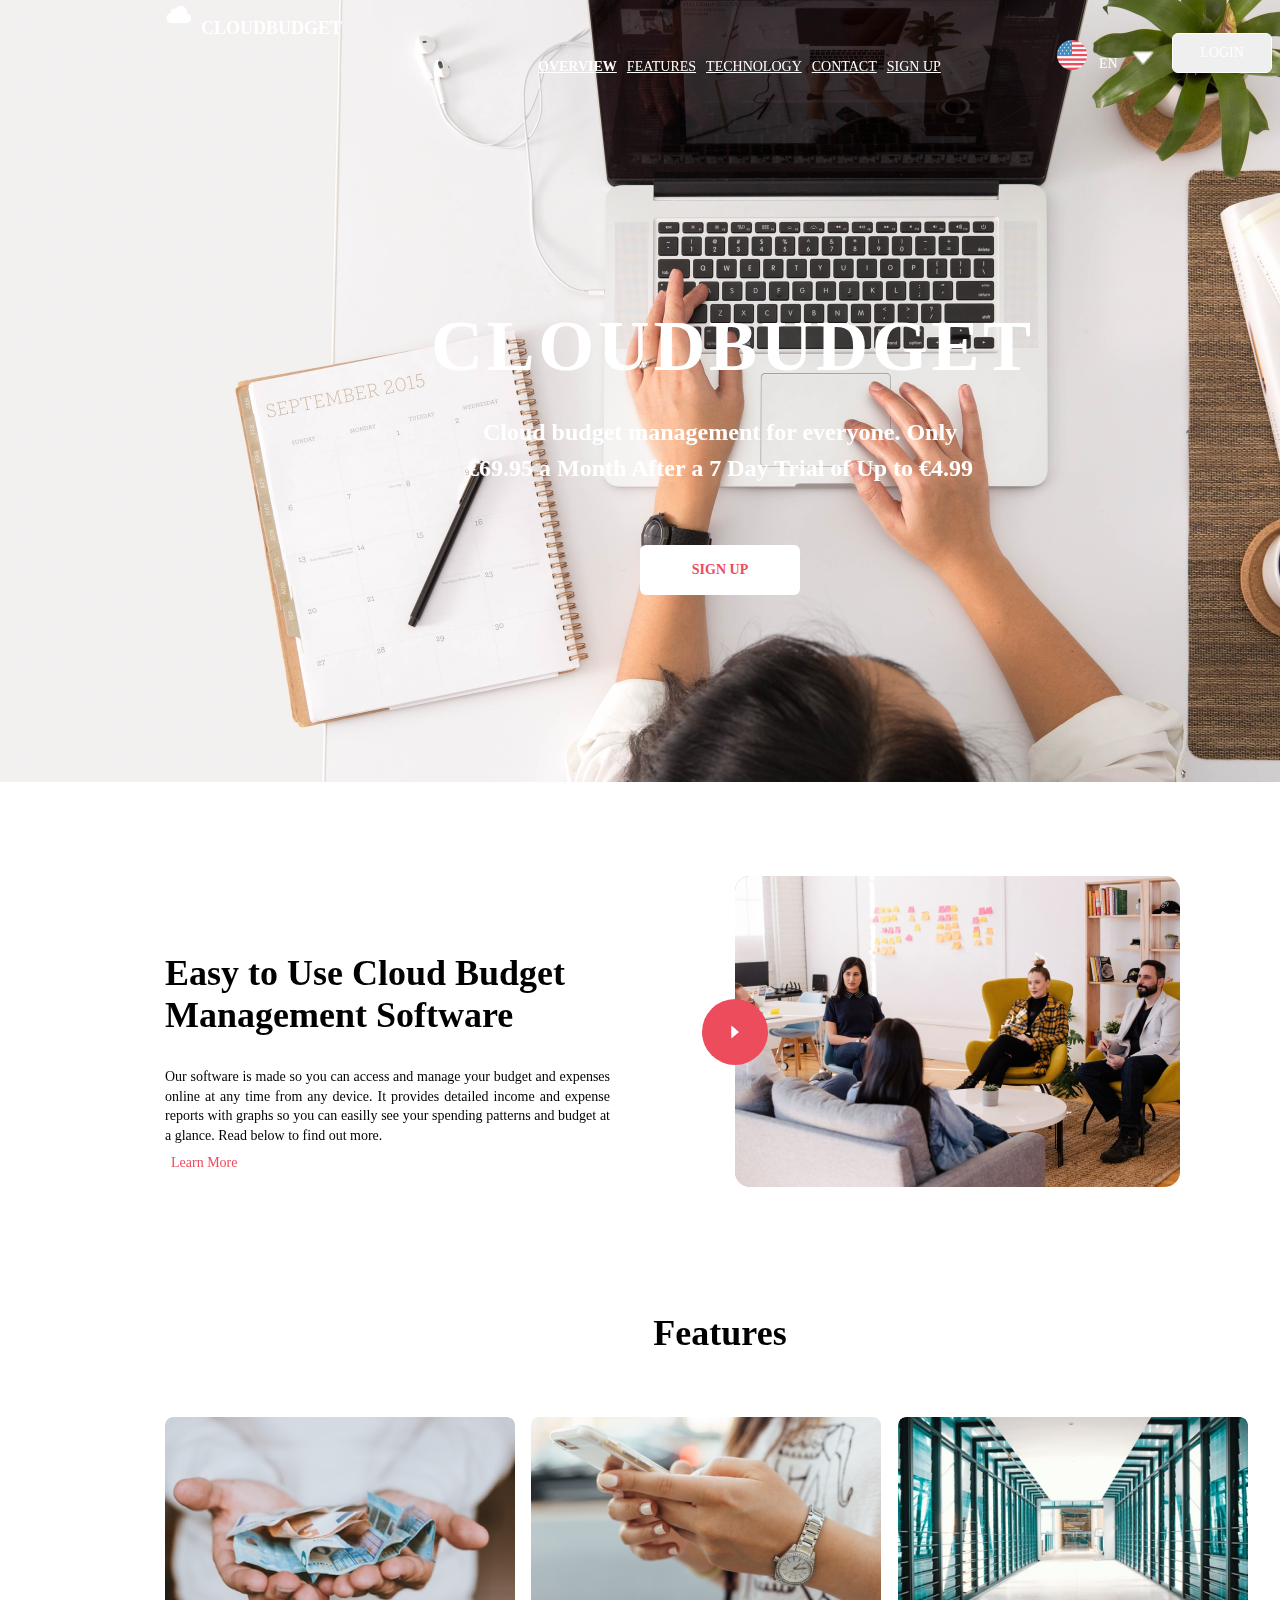
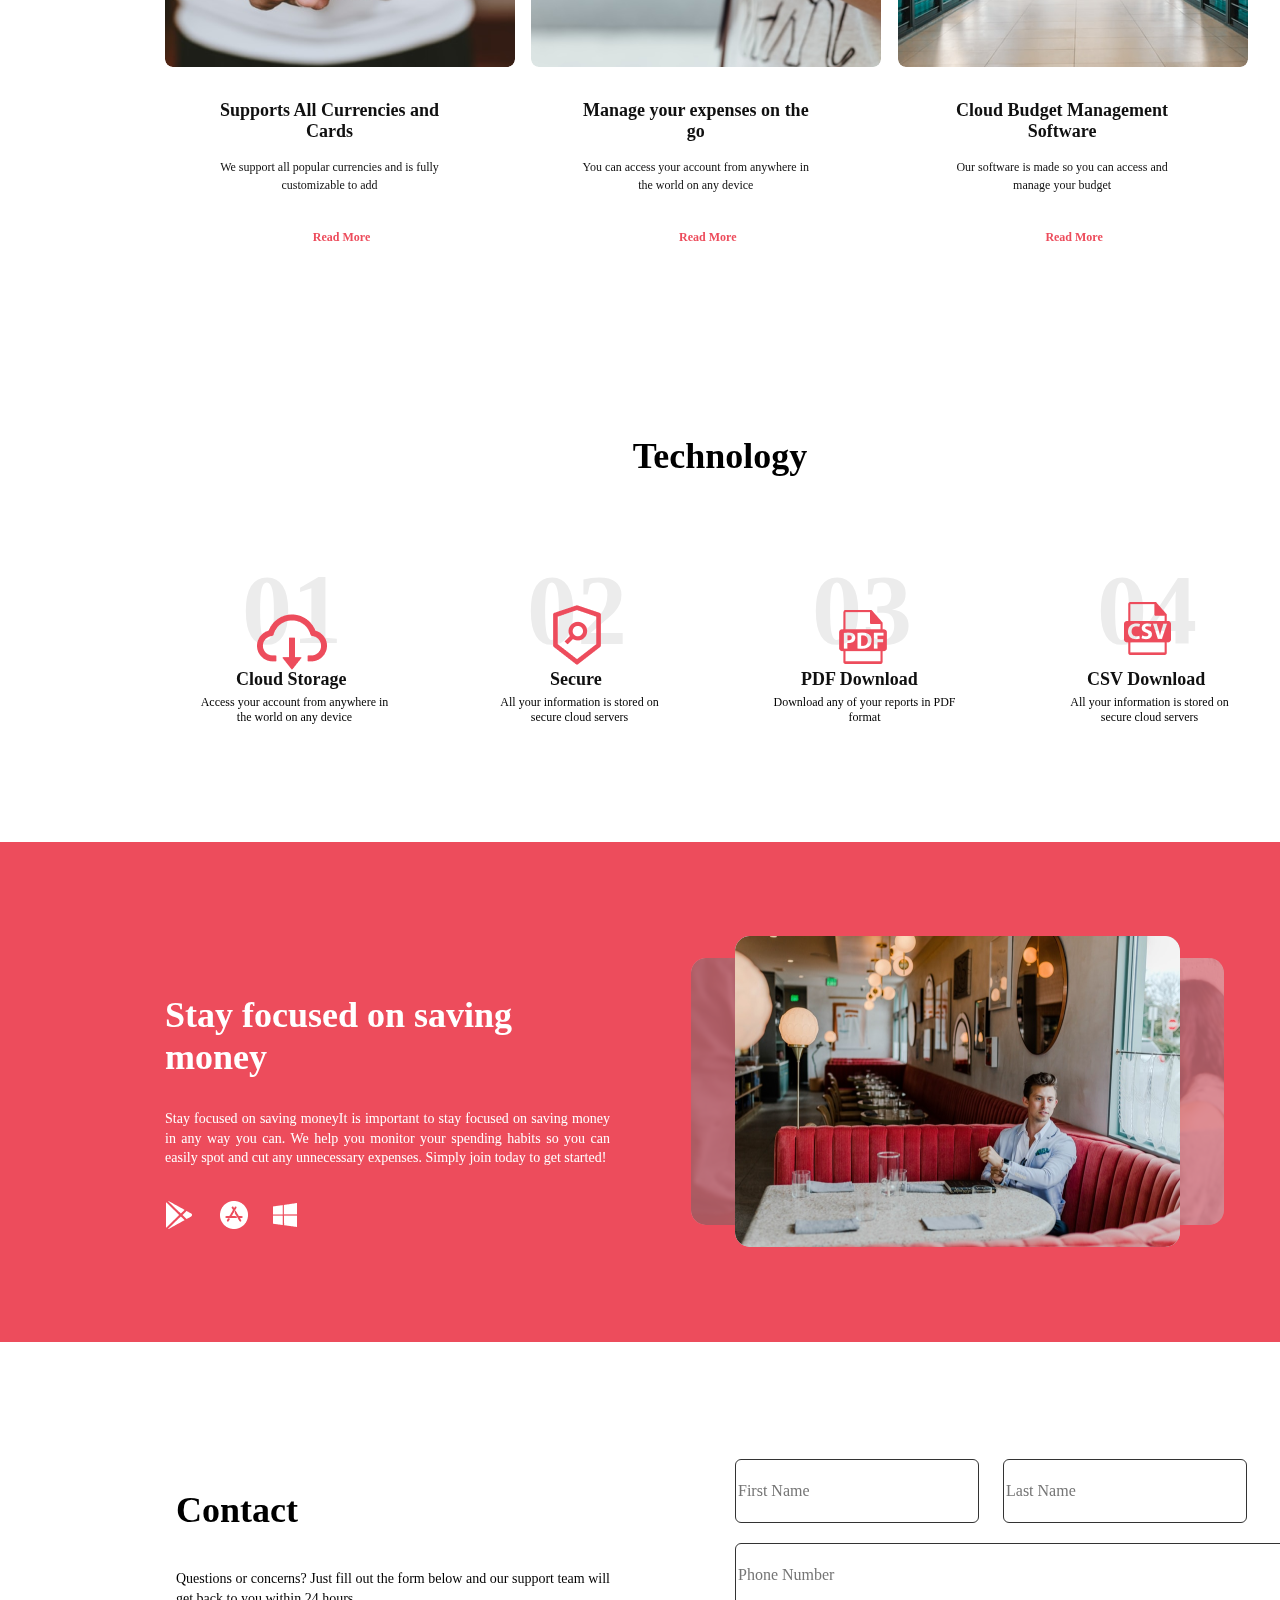
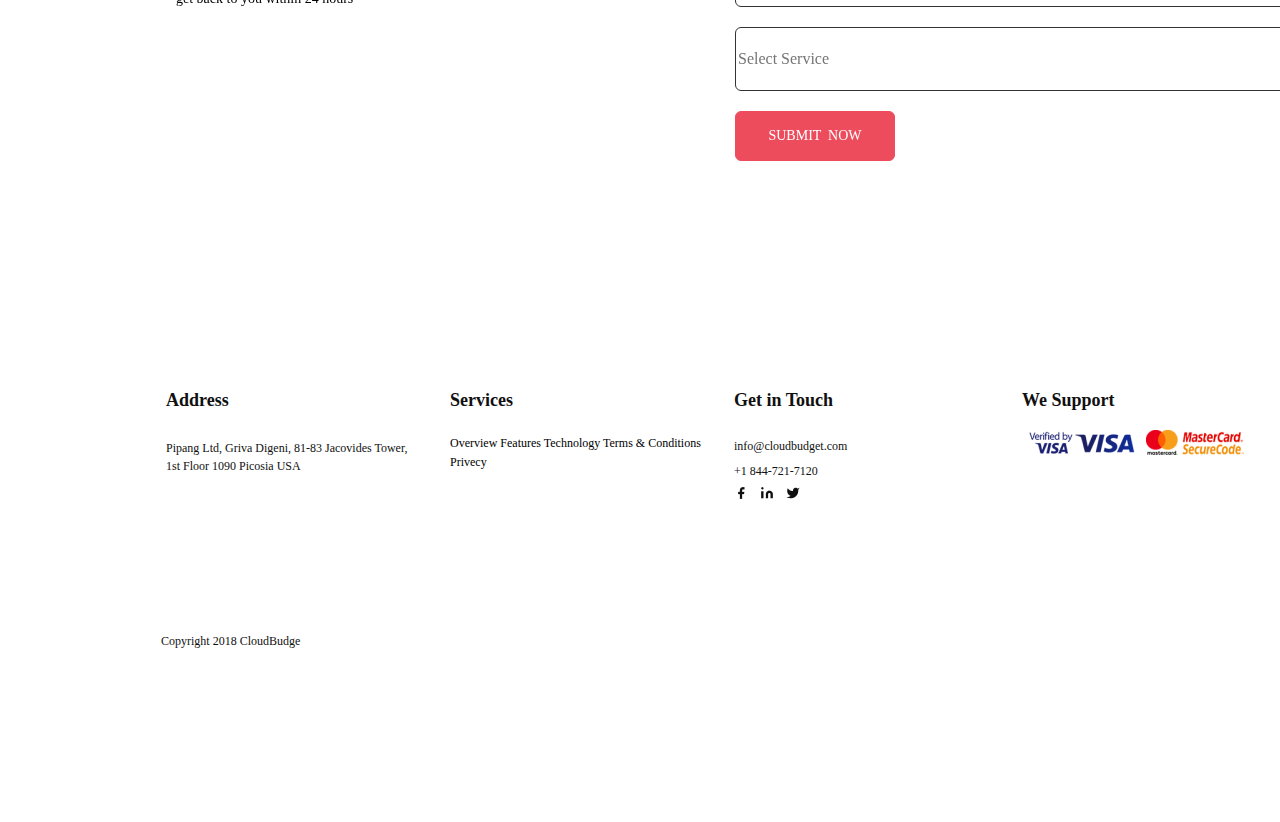
<file: 7)Cloudbudget/index.html>
<!DOCTYPE html>
<html lang="en">
<head>
    <meta charset="UTF-8">
    <meta name="viewport" content="width=device-width, initial-scale=1.0">
    <title>SCSS</title>
    <link rel="stylesheet" href="./style.css">
</head>
<body>
      <header class="header">
        <div class="container">
          <nav class="header__nav">
            <div class="logo">
              <img src="./Images/dashicons-cloud.png" alt="" class="logo__img">
                <h3 class="logo__name">
                    CloudBudget
                </h3>
            </div>
            <ul class="header__menu">
              <li><a href="#"><span class="over">OVERVIEW</span></a></li>
              <li><a href="#">FEATURES</a></li>
              <li><a href="#">TECHNOLOGY</a></li>
              <li><a href="#">CONTACT</a></li>
              <li><a href="#">SIGN UP</a></li>
            </ul>
            <div class="lang">
                <img src="./Images/emojione-flag-for-flag-united-states.png" alt="" class="flag">
                <h4 class="en">EN</h4>
                <img src="./Images/ant-design_caret-down-outline.png" alt="" class="arrow">
            </div>
            <button class="login">Login</button>
          </nav>
        </div>
      </header>
      <main>
        <section class="banner">
          <div class="container">
            <div class="gradient">
              <div class="banner__content">
              <h1>CLOUDBUDGET</h1>
              <h4>
                Cloud budget management for everyone. Only €69.95 a Month After a 7 Day Trial of 
Up to €4.99
              </h4>
              <button class="button">SIGN UP</button>
              </div>
            </div>
          </div>
        </section>
        <section class="video">
          <div class="container">
            <div class="video__text">
              <h2 class="video__text-title">Easy to Use Cloud Budget Management Software</h2>
              <p class="p">Our software is made so you can access and manage your budget and expenses online at any time from any device. It provides detailed income and expense reports with graphs so you can easilly see your spending patterns and budget at a glance. Read below to find out more.</p>
              <button class="video__text-button">Learn More</button>
            </div>
            <div class="watch">
              <img src="./Images/Video_bg.png" alt="" class="video__icon">
              <div class="button__watch">
                <div class="circle"></div>
                <img src="./Images/ant-design_caret-down-outline.png" alt="" class="figure">
              </div>
            </div>
          </div>
        </section>
        <section class="features">
          <div class="container">
            <h2 class="features__title">Features</h2>
            <div class="features__cards">
              <div class="features__card">
                <img src="./Images/Bg.png" alt="" class="card__img">
                <div class="card__content">
                  <h3 class="card__title">Supports All Currencies and Cards</h3>
                  <p class="card__text">We support all popular currencies and is fully customizable to add</p>
                  <button class="card__button">Read More</button>
                </div>
              </div>
              <div class="features__card">
                <img src="./Images/Bg (1).png" alt="" class="card__img">
                <div class="card__content">
                  <h3 class="card__title">Manage your expenses on the go</h3>
                  <p class="card__text">You can access your account from anywhere in the world on any device</p>
                  <button class="card__button">Read More</button>
                </div>
              </div>
              <div class="features__card">
                <img src="./Images/Bg (2).png" alt="" class="card__img">
                <div class="card__content">
                  <h3 class="card__title">Cloud Budget Management Software</h3>
                  <p class="card__text">Our software is made so you can access and manage your budget</p>
                  <button class="card__button">Read More</button>
                </div>
              </div>
            </div>
          </div>
        </section>
        <section class="tecnology">
          <div class="container">
            <h2 class="technology__title">Technology</h2>
            <div class="technology__cards">
              <div class="technology__card1">
                <p class="number1">01</p>                  
                <img src="./Images/ant-design_cloud-download-outline.png" alt="" class="tech__img1">
                <h3 class="tect__title1">Cloud Storage</h3>
                <p class="tech__text1">Access your account from anywhere in the world on any device</p>
              </div>
              <div class="technology__card2">
                <p class="number2">02</p>                  
                <img src="./Images/ant-design_security-scan-outline.png" alt="" class="tech__img2">
                <h3 class="tech__title2">Secure</h3>
                <p class="tech__text2">All your information is stored on secure cloud servers</p>
              </div>
              <div class="technology__card3">
                <p class="number3">03</p>                  
                <img src="./Images/iwwa-file-pdf.png" alt="" class="tech__img3">
                <h3 class="tech__title3">PDF Download</h3>
                <p class="tech__text3">Download any of your reports in PDF format</p>
              </div>
              <div class="technology__card4">
                <p class="number4">04</p>                  
                <img src="./Images/iwwa-file-csv.png" alt="" class="tech__img4">
                <h3 class="tech__title4">CSV Download</h3>
                <p class="tech__text4">All your information is stored on secure cloud servers</p>
              </div>
            </div>
          </div>
        </section>
        <section class="money">
          <div class="container">
            <div class="money__content">
              <h2 class="money__title">Stay focused on saving money</h2>
              <p class="money__text">Stay focused on saving moneyIt is important to stay focused on saving money in any way you can. We help you monitor your spending habits so you can easily spot and cut any unnecessary expenses. Simply join today to get started!</p>
            </div>
            <div class="money__img">
              <img  class="money1" src="./Images/Video_bg (6).png" alt="">
              <img  class="money2" src="./Images/Video_bg (4).png" alt="">
              <img  class="money3" src="./Images/Video_bg (5).png" alt="">
            </div>
            <div class="money__apps">
              <img src="./Images/ion-logo-google-playstore.png" alt="" class="app1">
              <img src="./Images/ion-logo-apple-appstore.png" alt="" class="app2">
              <img src="./Images/simple-icons_windows (1).png" alt="" class="app3">
            </div>
          </div>
        </section>
        <section  class="contact">
          <div class="container">
            <div class="contact__content">
              <h2 class="contact__title">Contact</h2>
              <p class="contact__text">Questions or concerns? Just fill out the form below and our support team will get back to you within 24 hours</p>
            </div>
            <form method="POST" action="#" class="form">
              <input  class="first" type="text"  placeholder="First Name">
              <input  class="last" type="text"  placeholder="Last Name">
              <input  class="tel" type="tel" placeholder="Phone Number">
              <input  class="select" type="text"  placeholder="Select Service">
              <input  class="submit" type="submit" value="SUBMIT  NOW">
            </form>
          </div>
        </section>
      </main>
      <footer class="footer">
        <div class="address">
          <h3 class="address__title">Address</h3>
          <p class="address__text">Pipang Ltd, Griva Digeni,
            81-83 Jacovides Tower, 1st Floor
            1090 Picosia USA</p>
          <p class="address__info">Copyright 2018 CloudBudge</p>
        </div>
        <div class="services">
          <h3 class="services__title">Services</h3>
          <p class="services__list">Overview
            Features
            Technology
            Terms & Conditions
            Privecy</p>
        </div>
        <div class="touch">
          <h3 class="touch__title">Get in Touch</h3>
          <p class="email">info@cloudbudget.com</p>
          <p class="phone">+1 844-721-7120</p>
        <div class="footer__apps">
          <img src="./Images/feather-facebook.png" alt="" class="facebook">
          <img src="./Images/feather-linkedin.png" alt=""  class="in">
          <img src="./Images/feather-twitter.png" alt="" class="twitter">
        </div>
        </div>
        <div class="support">
          <h3 class="support__title">We Support</h3>
          <img src="./Images/secure-p-1 1.png" alt="" class="banks">
        </div>
      </footer>
  </body>        
</html>
</file>
<file: 7)Cloudbudget/style.css>
body {
    margin: 0;
    padding: 0;
    box-sizing: border-box;
    list-style-type: none;
    text-decoration: none;
  }
  
  .container {
    width: 1110px;
    margin: 0 auto;
  }
  
  .header {
    position: fixed;
    width: 1440px;
    height: 100px;
    left: 0px;
    top: 0px;
  }
  
  .header__nav {
    padding: 40px 0;
    display: flex;
  }
  
  .header__nav .logo {
    width: 172px;
    height: 29px;
    left: 165px;
    top: 0px;
    position: absolute;
  }
  
  .header__nav .logo .logo__name {
    left: 36px;
    top: 0px;
    position: absolute;
    color: white;
    font-size: 18px;
    font-family: Lato;
    font-weight: 700;
    text-transform: uppercase;
    
  }
  
  .header__nav .logo .logo__img {
    width: 29px;
    height: 29px;
    left: 0px;
    top: 0px;
    position: absolute;
    flex-direction: column;
    justify-content: flex-start;
    align-items: flex-start;
    display: inline-flex;
  }
  
  .header__nav .header__menu {
    width: 445px;
    height: 22px;
    left: 498px;
    top: 41px;
    position: absolute;
    column-gap: 10px;
    display: flex;
    text-decoration: none;
    list-style-type: none;
 
  }
  .over{
    color: white;
    font-size: 14px;
    font-family: Lato;
    font-weight: 700;
    text-transform: uppercase;
    list-style-type: none;
  }
  .header__nav .header__menu li a {
    color: white;
    font-size: 14px;
    font-family: Lato;
    font-weight: 400;
    text-transform: uppercase;
    word-wrap: break-word;
    list-style-type: none;
  }
  
  .header__nav .header__menu li {
    position: relative;
  }
  
  .header__nav .header__menu li:hover::after {
    content: "";
    width: 100%;
    height: 2px;
    background: white;
    position: absolute;
    top: 30px;
    left: 0;
  }
  
  .header__nav .lang {
    width: 96px;
    height: 32px;
    left: 1056px;
    top: 37px;
    position: absolute;
  }
  
  .header__nav .lang .flag {
    width: 32px;
    height: 32px;
    left: 0px;
    top: 2px;
    position: absolute;
    justify-content: center;
    align-items: center;
    display: inline-flex;
    border-radius: 50%;
  }
  
  .header__nav .lang .en {
    width: 32px;
    height: 22px;
    left: 43px;
    top: 0px;
    position: absolute;
    color: white;
    font-size: 14px;
    font-family: Lato;
    font-weight: 400;
    text-transform: uppercase;
  }
  
  .header__nav .lang .arrow {
    width: 30px;
    height: 30px;
    padding: 6px;
    left: 66px;
    top: 0px;
    position: absolute;
    justify-content: center;
    align-items: center;
    display: inline-flex;
  }
  .login {
    width: 100px;
    height: 40px;
    left: 1172px;
    top: 33px;
    position: absolute;
    width: 100px;
    height: 40px;
    border-radius: 6px;
    border: 0.50px white solid;
    text-align: center;
    color: white;
    font-size: 14px;
    font-family: Lato;
    font-weight: 400;
    text-transform: uppercase;
    word-wrap: break-word;
  }
  
  .banner {
    background-image: url("./Images/Rectangle\ 3.png");
    width: 1440px;
    height: 782px;
  }
.gradient{
  background: linear-gradient(90deg, rgba(213, 32, 71, 0.80) 0%, rgba(238, 61, 27, 0.80) 100%);
}
  
  .banner .container {
    display: flex;
justify-content: center;
  }
  
  .banner .banner__content h1 {
    left: 431px;
    top: 257px;
    position: absolute;
    color: white;
    font-size: 72px;
    font-family: Lato;
    font-weight: 700;
    text-transform: uppercase;
    letter-spacing: 3.60px;
    word-wrap: break-word;
  }
  
  .banner .banner__content h4 {
    width: 540px;
    height: 124px;
    left: 450px;
    top: 382px;
    position: absolute;
    text-align: center;
    color: white;
    font-size: 24px;
    font-family: Lato;
    font-weight: 600;
    line-height: 36px;
    word-wrap: break-word;
  }
  
  .banner .banner__content .button {
    width: 160px;
    height: 50px;
    left: 640px;
    top: 545px;
    position: absolute;
    background: white;
    border-radius: 6px;
    color: #ED4C5C;
    font-size: 14px;
    font-family: Lato;
    font-weight: 600;
    text-transform: uppercase;
    word-wrap: break-word;
    border: none;
  }
  .video {
    width: 1440px;
    height: 500px;
    left: 0px;
    top: 782px;
    position: absolute;
  }
  .video__text {
    width: 445px;
    height: 250px;
    left: 165px;
    top: 140px;
    position: absolute;
  }
  .video__text-title {
    width: 445px;
    height: 107px;
    left: 0px;
    top: 0px;
    position: absolute;
    color: black;
    font-size: 36px;
    font-family: Lato;
    font-weight: 600;
    word-wrap: break-word;
  }
  .p {
    width: 445px;
    height: 115px;
    left: 0px;
    top: 131px;
    position: absolute;
    text-align: justify;
    color: black;
    font-size: 14px;
    font-family: Lato;
    font-weight: 400;
    line-height: 19.60px;
    word-wrap: break-word;
  }
  .video__text-button {
    left: 0px;
    top: 230px;
    position: absolute;
    text-align: justify;
    color: #ED4C5C;
    font-size: 14px;
    font-family: Lato;
    font-weight: 400;
    line-height: 19.60px;
    word-wrap: break-word;
    background: none;
    border: none;
  }
  .watch {
    width: 478px;
    height: 311px;
    left: 702px;
    top: 94px;
    position: absolute;
  }
  .video__icon {
    width: 445px;
    height: 311px;
    left: 33px;
    top: 0px;
    position: absolute;
    background: linear-gradient(0deg, #C4C4C4 0%, #C4C4C4 100%);
    border-radius: 15px;
  }
  .button__watch {
    width: 66px;
    height: 66px;
    left: 0px;
    top: 123px;
    position: absolute;
  }
  .circle {
    width: 66px;
    height: 66px;
    left: 0px;
    top: 0px;
    position: absolute;
    background: #ED4C5C;
    border-radius: 50%;
  }
  .figure {
    left: 24px;
    top: 24px;
    position: absolute;
    color: white;
    font-size: 18px;
    font-family: Segoe MDL2 Assets;
    font-weight: 400;
    word-wrap: break-word;
    rotate: -90deg;
  }
  .features {
    width: 1440px;
    height: 660px;
    left: 0px;
    top: 1282px;
    position: absolute;
  }
  .features__title {
    width: 1110px;
    height: 55px;
    text-align: center;
    color: black;
    font-size: 36px;
    font-family: Lato;
    font-weight: 600;
    word-wrap: break-word;
  }
  .features__cards {
    margin-top: 50px;
    display: flex;
    flex-wrap: wrap;
  }
  .features__card {
    width: 33%;
    display: flex;
    flex-direction: column;
    row-gap: 15px;
    
  }
  .card__img {
    width: 350px;
    height: 250px;
    left: 0px;
    top: 0px;
    background: linear-gradient(0deg, white 0%, white 100%);
    border-radius: 8px;
  }
  .card__content {
    width: 293px;
    height: 198px;
    left: 0;
    top: 0;
    margin-left: 50px;
  }
  .card__title {
    width: 229px;
    height: 40px;
    text-align: center;
    color: #101010;
    font-size: 18px;
    font-family: Lato;
    font-weight: 700;
    word-wrap: break-word;
  }
  .card__text {
    width: 229px;
    height: 57px;
    text-align: center;
    color: #101010;
    font-size: 12px;
    font-family: Lato;
    font-weight: 400;
    line-height: 18px;
    word-wrap: break-word;
  }
  .card__button {
    width: 253px;
    text-align: center;
    color: #ED4C5C;
    font-size: 12px;
    font-family: Lato;
    font-weight: 700;
    line-height: 18px;
    word-wrap: break-word;
    background: none;
    border: none;
  }
  .tecnology {
    width: 1440px;
    height: 500px;
    left: 0px;
    top: 1942px;
    position: absolute;
  }
  .technology__title {
    width: 1110px;
    height: 55px;
    left: 165px;
    top: 63px;
    position: absolute;
    text-align: center;
    color: black;
    font-size: 36px;
    font-family: Lato;
    font-weight: 600;
    word-wrap: break-word;
  }
  .technology__cards {
    width: 1110px;
    height: 226px;
    left: 165px;
    top: 170px;
    position: absolute;
  }
  .technology__card1 {
    width: 255px;
    height: 226px;
    left: 0px;
    top: 0px;
    position: absolute;
  }
  .number1 {
    left: 77px;
    top: -60px;
    position: absolute;
    text-align: center;
    color: rgba(16, 16, 16, 0.08);
    font-size: 100px;
    font-family: Lato;
    font-weight: 700;
    word-wrap: break-word;
  }
  .tech__img1 {
    width: 80px;
    height: 80px;
    left: 87px;
    top: 90px;
    position: absolute;
    justify-content: center;
    align-items: center;
    display: inline-flex;
  }
  .tect__title1 {
    left: 71px;
    top: 139px;
    position: absolute;
    text-align: center;
    color: #101010;
    font-size: 18px;
    font-family: Lato;
    font-weight: 700;
    word-wrap: break-word;
  }
  .tech__text1 {
    width: 191px;
    height: 51px;
    left: 34px;
    top: 171px;
    position: absolute;
    text-align: center;
    color: black;
    font-size: 12px;
    font-family: Lato;
    font-weight: 400;
    word-wrap: break-word;
  }
  .technology__card2 {
    width: 255px;
    height: 226px;
    left: 285px;
    top: 0px;
    position: absolute;
  }
  .number2 {
    left: 77px;
    top: -60px;
    position: absolute;
    text-align: center;
    color: rgba(16, 16, 16, 0.08);
    font-size: 100px;
    font-family: Lato;
    font-weight: 700;
    word-wrap: break-word;

  }

  .tech__img2 {
    width: 66px;
    height: 66px;
    left: 94px;
    top: 90px;
    position: absolute;
    justify-content: center;
    align-items: center;
    display: inline-flex;

    
  }
  .tech__title2 {
    left: 100px;
    top: 139px;
    position: absolute;
    text-align: center;
    color: #101010;
    font-size: 18px;
    font-family: Lato;
    font-weight: 700;
    word-wrap: break-word;
  }
  .tech__text2 {
    width: 191px;
    height: 51px;
    left: 34px;
    top: 171px;
    position: absolute;
    text-align: center;
    color: black;
    font-size: 12px;
    font-family: Lato;
    font-weight: 400;
    word-wrap: break-word;
  }
  .technology__card3 {
    width: 255px;
    height: 226px;
    left: 570px;
    top: 0px;
    position: absolute;
  }
  .number3 {
    left: 77px;
    top: -60px;
    position: absolute;
    text-align: center;
    color: rgba(16, 16, 16, 0.08);
    font-size: 100px;
    font-family: Lato;
    font-weight: 700;
    word-wrap: break-word;

  }
  .tech__img3 {
    width: 70px;
    height: 70px;
    left: 93px;
    top: 90px;
    position: absolute;
    justify-content: center;
    align-items: center;
    display: inline-flex;
    
  }
  .tech__title3 {
    left: 66px;
    top: 139px;
    position: absolute;
    text-align: center;
    color: #101010;
    font-size: 18px;
    font-family: Lato;
    font-weight: 700;
    word-wrap: break-word;
  }
  .tech__text3 {
    width: 191px;
    height: 51px;
    left: 34px;
    top: 171px;
    position: absolute;
    text-align: center;
    color: black;
    font-size: 12px;
    font-family: Lato;
    font-weight: 400;
    word-wrap: break-word;
  }
  
  .technology__card4 {
    width: 255px;
    height: 226px;
    left: 855px;
    top: 0px;
    position: absolute;

  }
  .number4 {    
    left: 77px;
    top: -60px;
    position: absolute;
    text-align: center;
    color: rgba(16, 16, 16, 0.08);
    font-size: 100px;
    font-family: Lato;
    font-weight: 700;
    word-wrap: break-word;
    
  }
  .tech__img4 {
    width: 47px;
    height: 54px;
    left: 104px;
    top: 90px;
    position: absolute;
    flex-direction: column;
    justify-content: center;
    align-items: center;
    display: inline-flex;
  
  }
  .tech__title4 {
    left: 67px;
    top: 139px;
    position: absolute;
    text-align: center;
    color: #101010;
    font-size: 18px;
    font-family: Lato;
    font-weight: 700;
    word-wrap: break-word;
  }
  .tech__text4 {
    width: 191px;
    height: 51px;
    left: 34px;
    top: 171px;
    position: absolute;
    text-align: center;
    color: black;
    font-size: 12px;
    font-family: Lato;
    font-weight: 400;
    word-wrap: break-word;
  }
  
  .money {
    width: 1440px;
    height: 500px;
    left: 0px;
    top: 2442px;
    position: absolute;
    background: #ED4C5C;
  }
  .money__content {
    width: 445px;
    height: 195px;
    left: 165px;
    top: 122px;
    position: absolute;
  }
  .money__title {
    width: 445px;
    height: 107px;
    left: 0px;
    top: 0px;
    position: absolute;
    color: white;
    font-size: 36px;
    font-family: Lato;
    font-weight: 600;
    word-wrap: break-word;
  }
  .money__text {
    width: 445px;
    height: 64px;
    left: 0px;
    top: 131px;
    position: absolute;
    text-align: justify;
    color: white;
    font-size: 14px;
    font-family: Lato;
    font-weight: 400;
    line-height: 19.60px;
    word-wrap: break-word;
  }
  .money__img {
    width: 533px;
    height: 311px;
    left: 691px;
    top: 94px;
    position: absolute;
  }
  .money1 {
    width: 383px;
    height: 267px;
    left: 150px;
    top: 22px;
    position: absolute;
    opacity: 0.50;
    background: linear-gradient(0deg, #C4C4C4 0%, #C4C4C4 100%);
    border-radius: 15px;
    overflow-clip-box: content-box;
    overflow: clip;
  }
  .money2 {
    width: 383px;
    height: 267px;
    left: 0px;
    top: 22px;
    position: absolute;
    opacity: 0.50;
    background: linear-gradient(0deg, #C4C4C4 0%, #C4C4C4 100%);
    border-radius: 15px;
    overflow-clip-box: content-box;
    overflow: clip;
  }
  .money3 {
    width: 445px;
    height: 311px;
    left: 44px;
    top: 0px;
    position: absolute;
    background: linear-gradient(0deg, #C4C4C4 0%, #C4C4C4 100%);
    border-radius: 15px;
    overflow-clip-box: content-box;
    overflow: clip;
  }
  .money__apps {
    width: 134px;
    height: 32px;
    left: 163px;
    top: 357px;
    position: absolute;
    justify-content: center;
    align-items: center;
    gap: 23px;
    display: inline-flex;
  }
  .app1 {
    width: 32px;
    height: 32px;
    position: relative;
    flex-direction: column;
    justify-content: flex-start;
    align-items: flex-start;
    display: flex;
  }
  .app2 {
    width: 32px;
    height: 32px;
    position: relative;
    flex-direction: column;
    justify-content: flex-start;
    align-items: flex-start;
    display: flex;
  }
  .app3 {
    width: 24px;
    height: 24px;
    position: relative;
    flex-direction: column;
    justify-content: flex-start;
    align-items: flex-start;
    display: flex;
  }
  .contact {
    width: 1440px;
    height: 500px;
    left: 0px;
    top: 2942px;
    position: absolute;
  }
  .contact__content {
    width: 445px;
    height: 160px;
    left: 176px;
    top: 117px;
    position: absolute;
  }
  .contact__title {
    width: 445px;
    height: 107px;
    left: 0px;
    top: 0px;
    position: absolute;
    color: black;
    font-size: 36px;
    font-family: Lato;
    font-weight: 600;
    word-wrap: break-word;
  }
  .contact__text {
    width: 434px;
    height: 64px;
    left: 0px;
    top: 96px;
    position: absolute;
    text-align: justify;
    color: black;
    font-size: 14px;
    font-family: Lato;
    font-weight: 400;
    line-height: 19.60px;
    word-wrap: break-word;
  }
  .form {
    width: 540px;
    height: 305px;
    left: 735px;
    top: 117px;
    position: absolute;
  }
  .first{
    width: 220px;
    height: 60px;
    border-radius: 6px;
    border: 0.50px #333333 solid;
    color: rgba(19, 39, 67, 0.50);
    font-size: 16px;
    font-family: Lato;
    font-weight: 400;
    word-wrap: break-word;
    margin-right: 20px;
    padding-right: 20px;
    
    
  }
  .last {
    width: 220px;
    height: 60px;
    border-radius: 6px;
    border: 0.50px #333333 solid;
    color: rgba(19, 39, 67, 0.50);
    font-size: 16px;
    font-family: Lato;
    font-weight: 400;
    word-wrap: break-word;
    margin-bottom: 20px;
    padding-right: 20px;
  }
  .tel {
    width: 540px;
    height: 60px;
    border-radius: 6px;
    border: 0.50px #333333 solid;
    color: rgba(19, 39, 67, 0.50);
    font-size: 16px;
    font-family: Lato;
    font-weight: 400;
    word-wrap: break-word;
    margin-bottom: 20px;
    padding-right: 20px;
  }
  .select {
    width: 540px;
    height: 60px;
    border-radius: 6px;
    border: 0.50px #333333 solid;
    color: rgba(19, 39, 67, 0.50);
    font-size: 16px;
    font-family: Lato;
    font-weight: 400;
    word-wrap: break-word;
    padding-right: 20px;
    margin-bottom: 20px;
    
  }
  .submit {
    width: 160px;
    height: 50px;
    background: #ED4C5C;
    border-radius: 6px;
    border: 0.75px #ED4C5C solid;
    color: white;
    font-size: 14px;
    font-family: Lato;
    font-weight: 400;
    text-transform: uppercase;
    word-wrap: break-word;
  }
  .footer{
    padding-bottom: 100px;
    width: 1440px;
    height: 435px;
    left: 0px;
    top: 3487px;
    position: absolute;
  }
  .address {
    width: 259px;
    height: 264px;
    left: 161px;
    top: 85px;
    position: absolute;
  }
  .address__title {
    left: 5px;
    top: 0px;
    position: absolute;
    text-align: center;
    color: #101010;
    font-size: 18px;
    font-family: Lato;
    font-weight: 700;
    word-wrap: break-word;
  }
  .address__text {
    width: 254px;
    left: 5px;
    top: 55px;
    position: absolute;
    color: #101010;
    font-size: 12px;
    font-family: Lato;
    font-weight: 400;
    line-height: 18px;
    word-wrap: break-word;
  }
  .address__info {
    left: 0px;
    top: 250px;
    position: absolute;
    color: #101010;
    font-size: 12px;
    font-family: Lato;
    font-weight: 400;
    word-wrap: break-word;
  }
  .services {
    width: 254px;
    height: 164px;
    left: 450px;
    top: 85px;
    position: absolute;
  }
  .services__title {
    left: 0px;
    top: 0px;
    position: absolute;
    color: #101010;
    font-size: 18px;
    font-family: Lato;
    font-weight: 700;
    word-wrap: break-word;
  }
  .services__list {
    width: 254px;
    left: 0px;
    top: 50px;
    position: absolute;
    color: black;
    font-size: 12px;
    font-family: Lato;
    font-weight: 400;
    text-transform: capitalize;
    line-height: 19.20px;
    word-wrap: break-word;
  }
  .touch {
    width: 122px;
    height: 128px;
    left: 734px;
    top: 85px;
    position: absolute;
  }
  .touch__title {
    left: 0px;
    top: 0px;
    position: absolute;
    text-align: center;
    color: #101010;
    font-size: 18px;
    font-family: Lato;
    font-weight: 700;
    word-wrap: break-word;
  }
  .email {
    left: 0px;
    top: 55px;
    position: absolute;
    color: #101010;
    font-size: 12px;
    font-family: Lato;
    font-weight: 400;
    word-wrap: break-word;
  }
  .phone {
    left: 0px;
    top: 80px;
    position: absolute;
    color: #121212;
    font-size: 12px;
    font-family: Lato;
    font-weight: 400;
    word-wrap: break-word;
  }
  .footer__apps{
    width: 66px;
    height: 14px;
    left: 0px;
    top: 114px;
    position: absolute;
    justify-content: center;
    align-items: flex-start;
    gap: 12px;
    display: inline-flex;
  }
  .facebook {
    width: 14px;
    height: 14px;
    position: relative;
    flex-direction: column;
    justify-content: flex-start;
    align-items: flex-start;
    display: flex;
  }
  .in{
    width: 14px;
    height: 14px;
    position: relative;
    flex-direction: column;
    justify-content: flex-start;
    align-items: flex-start;
    display: flex;
  }
  .twitter{
    width: 14px;
    height: 14px;
    position: relative;
    flex-direction: column;
    justify-content: flex-start;
    align-items: flex-start;
    display: flex;
  }
  .support {
  }
  .support__title {
    left: 1022px;
    top: 85px;
    position: absolute;
    color: #101010;
    font-size: 18px;
    font-family: Lato;
    font-weight: 700;
    word-wrap: break-word;
    margin-bottom: 30px;
  }
  .banks {
    width: 216px;
    height: 31px;
    left: 1028px;
    top: 140px;
    position: absolute;
  }
</file>
